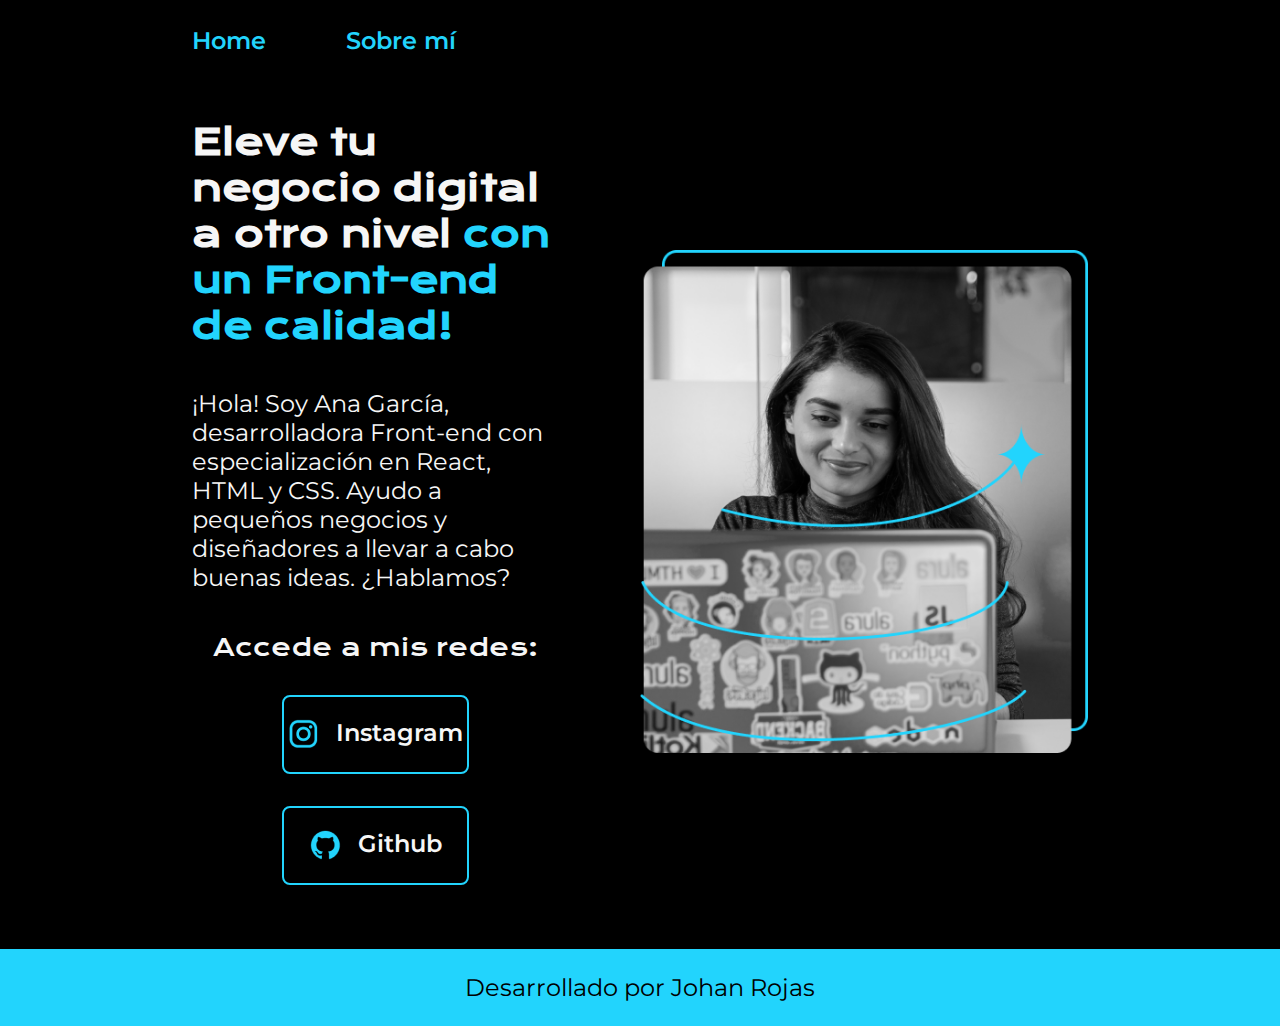
<file: index.html>
<!DOCTYPE html>
<html lang="es-mx"> 
<head>
    <meta charset="UTF-8"> 
    <meta name="viewport" content="width=device-width, initial-scale=1.0">  
    <title>Portafolio</title>
    <link rel="stylesheet" href="./styles/style.css">
</head>       
<body>
    <header class="header">
        <nav class="header_menu">
            <a class="header_menu_link" href="index.html">Home</a>
            <a class="header_menu_link" href="about.html">Sobre mí</a>
        </nav>
    </header>
    <main class="presentacion">
        <section class="presentacion_contenido"> 
            <h1 class="presentacion_contenido_titulo"> Eleve tu negocio digital a otro nivel <strong class = "titulo-destaque">con un Front-end 
                de calidad!</strong> </h1>
            <p class="presentacion_contenido_texto">¡Hola! Soy Ana García, desarrolladora Front-end con especialización en React, HTML y CSS. 
            Ayudo a pequeños negocios y diseñadores a llevar a cabo buenas ideas. ¿Hablamos?

            </p>
            <div class="presentacion_enlaces">
                <h2 class="presentacion_enlaces_subtitulo">Accede a mis redes:</h2>
                <a class="presentacion_enlaces_link" href="https://www.instagram.com/"> 
                    <img src="./assets/instagram.png">
                    Instagram</a>
                <a class="presentacion_enlaces_link" href="https://github.com/MustardChef/WSABuilds"> 
                    <img src="./assets/github.png">
                    Github</a> 
            </div>          
        </section>
        <img class="presentacion_imagen" src="Imagem.png" alt="Imagen de Ana Garcia trabajando">
    </main>
    <footer class= "footer" >  
        <p>Desarrollado por Johan Rojas</p>
    </footer>
</body>
</html>
</file>
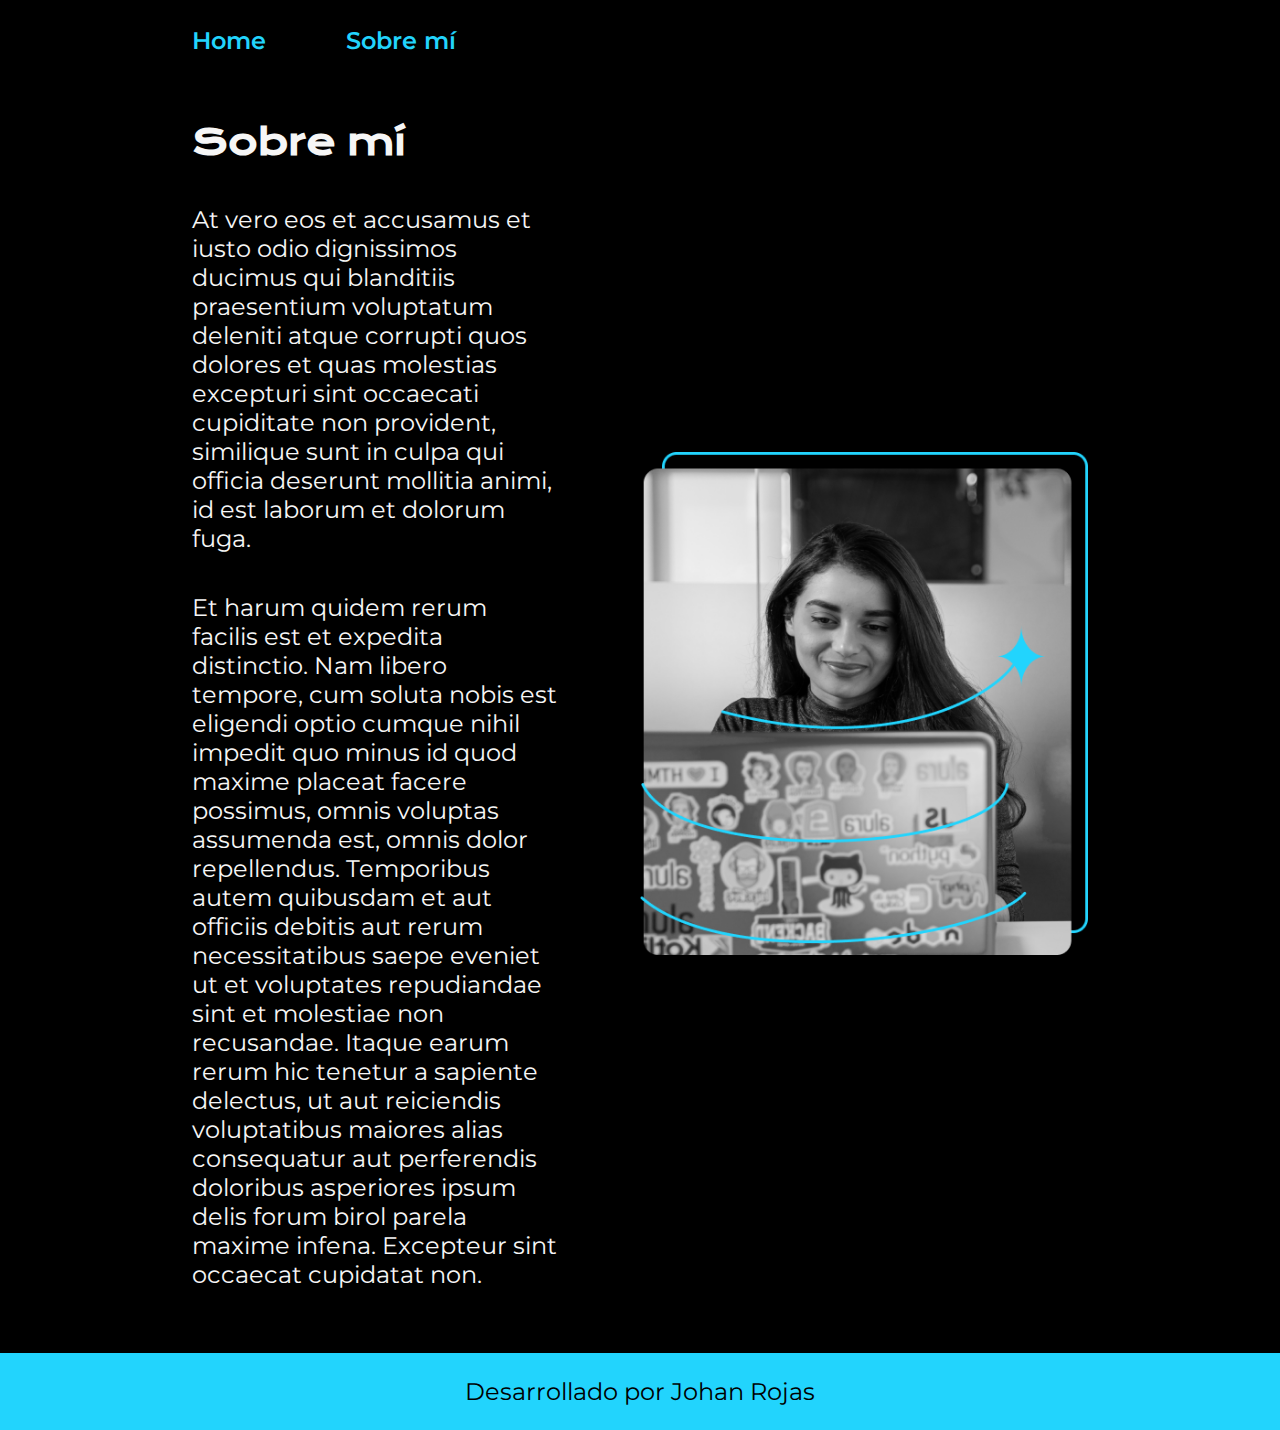
<file: about.html>
<!DOCTYPE html>
<html lang="es-mx">
<head>
    <meta charset="UTF-8">
    <meta name="viewport" content="width=device-width, initial-scale=1.0">
    <title>Sobre mí</title>
    <link rel="stylesheet" href="./styles/style.css">
</head>
<body>
    <header class="header">
        <nav class="header_menu">
            <a class="header_menu_link" href="index.html">Home</a>
            <a class="header_menu_link" href="about.html">Sobre mí</a>
        </nav>
    </header>
    <main class="presentacion"> 
        <section class="presentacion_contenido">
            <h1 class="presentacion_contenido_titulo">Sobre mí</h1>
            <p class="presentacion_contenido_texto">At vero eos et accusamus et iusto odio dignissimos ducimus qui blanditiis praesentium 
                voluptatum deleniti atque corrupti quos dolores et quas molestias excepturi sint occaecati 
                cupiditate non provident, similique sunt in culpa qui officia deserunt mollitia animi, 
                id est laborum et dolorum fuga.</p>
            <p class="presentacion_contenido_texto">Et harum quidem rerum facilis est et expedita distinctio. Nam libero tempore, cum soluta 
                nobis est eligendi optio cumque nihil impedit quo minus id quod maxime placeat facere 
                possimus, omnis voluptas assumenda est, omnis dolor repellendus. Temporibus autem quibusdam 
                et aut officiis debitis aut rerum necessitatibus saepe eveniet ut et voluptates repudiandae 
                sint et molestiae non recusandae. Itaque earum rerum hic tenetur a sapiente delectus, ut aut
                 reiciendis voluptatibus maiores alias consequatur aut perferendis doloribus asperiores 
                 ipsum delis forum birol parela maxime infena. Excepteur sint occaecat cupidatat non.</p>
        </section>
        <img class="presentacion_imagen" src="Imagem.png" alt="Imagen de Ana Garcia trabajando">
    </main>
    <footer class= "footer" >  
        <p>Desarrollado por Johan Rojas</p>
    </footer>
</body>
</html>
</file>
<file: styles/style.css>
@import url('https://fonts.googleapis.com/css2?family=Krona+One&family=Montserrat:ital,wght@0,100..900;1,100..900&display=swap');

:root{
    --color-primario: #000000;
    --color-secundario: #f6f6f6;
    --color-terciario: #22d4fd;
    --color-hover: #272727; 

    --fuente-monserrat: "Montserrat", sans-serif;
    --fuente-krona: "Krona One", sans-serif;
}

*{
    padding: 0;
    margin: 0;
}

body{
    background-color: var(--color-primario);
    color: var(--color-secundario); 
    box-sizing: border-box;
}

.header{
    padding: 2% 0% 0% 15%;

}

.header_menu{
    display: flex;
    gap: 80px;
}

.header_menu_link{
    font-family:var(--fuente-monserrat);
    font-size: 1.5rem;
    font-weight: 600;
    color: var(--color-terciario);
    text-decoration: none;
}


.presentacion{
    display: flex;
    align-items: center;
    padding: 5% 15%;
    justify-content: space-between;
    gap: 82px;
}

.presentacion_contenido{
    width: 50%;
    display: flex;
    flex-direction: column;
    gap: 40px;

}

.presentacion_contenido_titulo{
    font-size: 2.25rem;
    font-family: var(--fuente-krona);
}

.titulo-destaque{
    color: var(--color-terciario);
}

.presentacion_contenido_texto{
    font-size: 1.5rem;
    font-family: var(--fuente-monserrat);
}

.presentacion_enlaces{
   display: flex;
   justify-content: space-between;
   flex-direction: column; 
   align-items: center;
   gap: 32px;
}

.presentacion_enlaces_subtitulo{
    font-family: var(--fuente-krona);
    font-size: 1.5rem;
    font-weight: 400;

}

.presentacion_enlaces_link{
    width: 50%;
    text-align: center;
    padding: 21.5px 0 ;
    border-radius: 8px;
    font-family: var(--fuente-monserrat);
    font-size: 1.5rem;
    font-weight: 600;
    text-decoration: none;
    color: var(--color-secundario);
    border: 2px solid var(--color-terciario);
    display: flex;
    justify-content: center;
    gap: 16px;
   
}

.presentacion_enlaces_link:hover{
    background-color: var(--color-hover) 
}

.presentacion_imagen{
    width: 50%;
}

.footer{
    background-color: var(--color-terciario);
   padding: 1.5rem;
   color: var(--color-primario);
   text-align: center;
   font-family: var(--fuente-monserrat);
   font-size: 1.5rem;
   font-weight: 400;

}

@media (max-width: 1200px){

    .header{
        padding: 10%;
    }

    .header_menu{
        justify-content: center;
    }

    .presentacion{
        flex-direction: column-reverse;
        padding: 5%;   
    }

    .presentacion_contenido{
        width: auto;
    }

    


}
</file>
